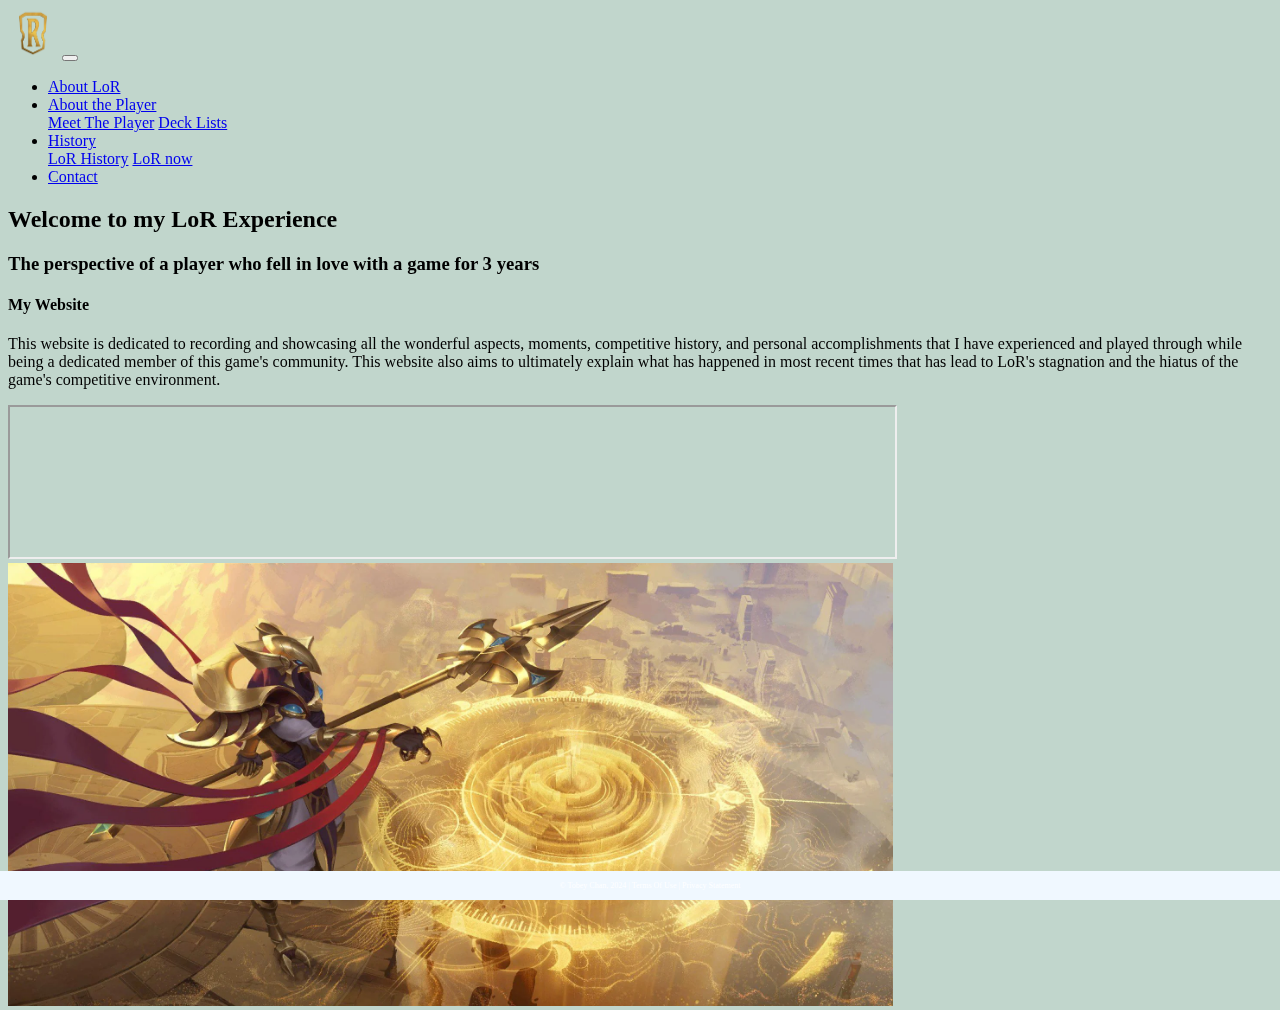
<file: index.html>
<!DOCTYPE html>
<html lang="en">
<head>
    <meta charset="UTF-8">
    <title>My First Bootstrap Page</title>
    <!-- CSS only -->
    <link href="https://cdn.jsdelivr.net/npm/bootstrap@5.0.2/dist/css/bootstrap.min.css"
          rel="stylesheet"
          integrity="sha384-EVSTQN3/azprG1Anm3QDgpJLIm9Nao0Yz1ztcQTwFspd3yD65VohhpuuCOmLASjC"
          crossorigin="anonymous">
    <link href="css/main.css" rel="stylesheet">

</head>
<body class="indexBgColor">
<div class="container-fluid">
    <div class="row">
        <nav class="navbar navbar-expand-md
                    justify-content-start
                    bg-dark navbar-dark
                    col-12">

            <!-- Brand -->
            <a class="navbar-brand" href="index.html"><img src="websiteImg/LoRIcon.png" alt="LoR Icon" width="50" height="50"></a>
            <!-- Responsive Button for the smaller menu -->
            <button class="navbar-toggler" type="button"
                    data-bs-toggle="collapse" data-bs-target="#collapsibleNavbar">
                <span class="navbar-toggler-icon"></span>
            </button>
            <div class="collapse navbar-collapse" id="collapsibleNavbar">
                <ul class="navbar-nav">
                    <!-- Links -->
                    <li class="nav-item">
                        <a class="nav-link" href="AboutLoR.html">About LoR</a>
                    </li>
                    <li class="nav-item dropdown">
                        <a class="nav-link dropdown-toggle" href="#"
                           data-toggle="dropdown" role="button" data-bs-toggle="dropdown" aria-expanded="false">
                            About the Player
                        </a>
                        <div class="dropdown-menu">
                            <a class="dropdown-item" href="meetThePlayer.html">Meet The Player</a>
                            <a class="dropdown-item" href="deckLists.html">Deck Lists</a>
                        </div>
                    </li>
                    <li class="nav-item dropdown">
                        <a class="nav-link dropdown-toggle" href="#"
                           data-toggle="dropdown" role="button" data-bs-toggle="dropdown" aria-expanded="false">
                            History
                        </a>
                        <div class="dropdown-menu">
                            <a class="dropdown-item" href="historyLoR.html">LoR History</a>
                            <a class="dropdown-item" href="recentNews.html">LoR now</a>
                        </div>
                    </li>
                    <li class="nav-item">
                        <a class="nav-link" href="contact.html">Contact</a>
                    </li>


                    <!-- Dropdown -->

                </ul>
            </div>
        </nav>
    </div>
</div>

    <div class="col-sm-12 text-center">
        <h2>Welcome to my LoR Experience</h2>
        <h3>The perspective of a player who fell in love with a game for 3 years</h3>
    </div>

<div class="container">
    <div class="row">
    <div class="col-md-6">
        <h4 class="text-center">My Website</h4>
        <p class="card-text">
            This website is dedicated to recording and showcasing all the wonderful aspects,
            moments, competitive history, and personal accomplishments that I have experienced and
            played through while being a dedicated member of this game's community. This website also aims
            to ultimately explain what has happened in most recent times that has lead to LoR's stagnation
            and the hiatus of the game's competitive environment.
        </p>
    </div>
    <div class="col-md-6" id="LoRSplash1">
        <iframe width="70%" src="https://www.youtube.com/embed/TNhKAJwlj04"></iframe>
        <img src="websiteImg/AzirLoR.webp" alt="splash art of Azir Legends of Runeterra" width="70%">
    </div>

    </div>
</div>
<div>
 <footer class="footer page-footer font-small ">
     <div class="container">
        <div class="row-cols-md-4">
            <span class="text-muted">&copy; Tobey Chan, 2024 |  Terms Of Use  |  Privacy Statement</span>
        </div>
     </div>
  </footer>
</div>


    <!-- Javascript Bundle with Popper -->
<script src="https://cdn.jsdelivr.net/npm/bootstrap@5.0.2/dist/js/bootstrap.bundle.min.js"
        integrity="sha384-MrcW6ZMFYlzcLA8Nl+NtUVF0sA7MsXsP1UyJoMp4YLEuNSfAP+JcXn/tWtIaxVXM"
        crossorigin="anonymous">
</script>

</body>
</html>
<!-- DEVELOPER: Tobey Chan, IS117-102, Spring 2024 ->
</file>
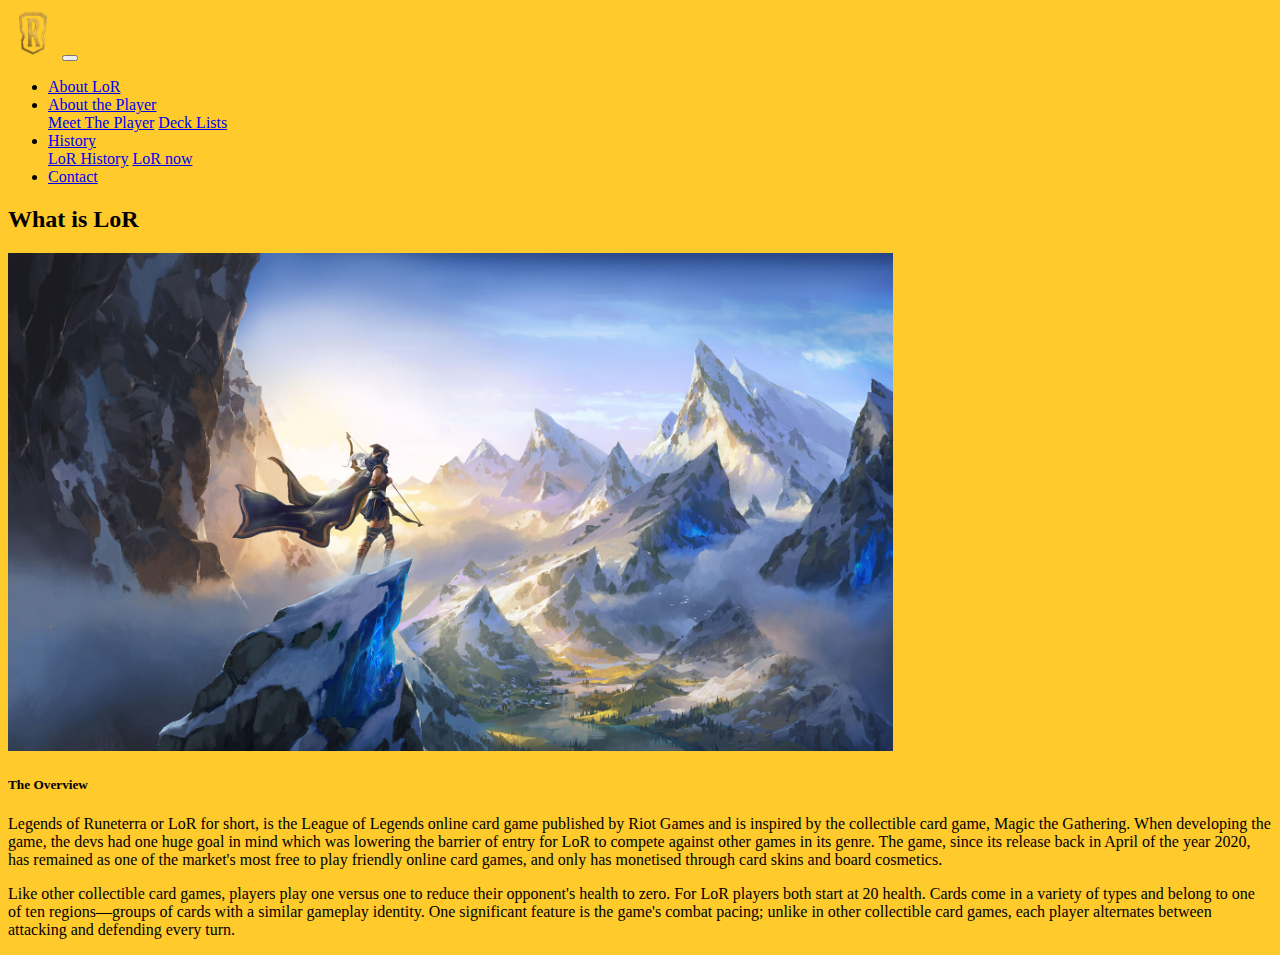
<file: AboutLoR.html>
<!DOCTYPE html>
<html lang="en">
<head>
    <meta charset="UTF-8">
    <title>My First Bootstrap Page</title>
    <!-- CSS only -->
    <link href="https://cdn.jsdelivr.net/npm/bootstrap@5.0.2/dist/css/bootstrap.min.css"
          rel="stylesheet"
          integrity="sha384-EVSTQN3/azprG1Anm3QDgpJLIm9Nao0Yz1ztcQTwFspd3yD65VohhpuuCOmLASjC"
          crossorigin="anonymous">
    <link href="css/main.css" rel="stylesheet">

</head>
<body>
<div class="container-fluid">
    <div class="row">
        <nav class="navbar navbar-expand-md
                    justify-content-start
                    bg-dark navbar-dark
                    col-12">

            <!-- Brand -->
            <a class="navbar-brand" href="index.html"><img src="websiteImg/LoRIcon.png" alt="LoR Icon" width="50" height="50"></a>
            <!-- Responsive Button for the smaller menu -->
            <button class="navbar-toggler" type="button"
                    data-bs-toggle="collapse" data-bs-target="#collapsibleNavbar">
                <span class="navbar-toggler-icon"></span>
            </button>
            <div class="collapse navbar-collapse" id="collapsibleNavbar">
                <ul class="navbar-nav">
                    <!-- Links -->
                    <li class="nav-item">
                        <a class="nav-link" href="AboutLoR.html">About LoR</a>
                    </li>
                    <li class="nav-item dropdown">
                        <a class="nav-link dropdown-toggle" href="#"
                           data-toggle="dropdown" role="button" data-bs-toggle="dropdown" aria-expanded="false">
                            About the Player
                        </a>
                        <div class="dropdown-menu">
                            <a class="dropdown-item" href="meetThePlayer.html">Meet The Player</a>
                            <a class="dropdown-item" href="deckLists.html">Deck Lists</a>
                        </div>
                    </li>
                    <li class="nav-item dropdown">
                        <a class="nav-link dropdown-toggle" href="#"
                           data-toggle="dropdown" role="button" data-bs-toggle="dropdown" aria-expanded="false">
                            History
                        </a>
                        <div class="dropdown-menu">
                            <a class="dropdown-item" href="historyLoR.html">LoR History</a>
                            <a class="dropdown-item" href="recentNews.html">LoR now</a>
                        </div>
                    </li>
                    <li class="nav-item">
                        <a class="nav-link" href="contact.html">Contact</a>
                    </li>


                    <!-- Dropdown -->

                </ul>
            </div>
        </nav>
    </div>
</div>

<div class="col-sm-12 text-center">
    <h2>What is LoR</h2>
</div>
<div class="container">
    <p></p>
    <div>
        <img src="websiteImg/Legends-of-Runeterra(ashe%20homescreen).jpg" alt="The first LoR home loading screen" width="70%" class="mx-auto d-block">
    </div>
    <div>
        <h5 class="card-title">The Overview</h5>
        <p class="card-text">
            Legends of Runeterra or LoR for short, is the League of Legends online card game published by
            Riot Games and is inspired by the collectible card game, Magic the Gathering. When developing the
            game, the devs had one huge goal in mind which was lowering the barrier of entry for LoR to compete
            against other games in its genre. The game, since its release back in April of the year 2020, has remained
            as one of the market's most free to play friendly online card games, and only has monetised through
            card skins and board cosmetics.
        </p>

        <p class="card-text">
            Like other collectible card games, players play one versus one to reduce their opponent's health to zero.
            For LoR players both start at 20 health. Cards come in a variety of types and belong to one of ten regions—groups
            of cards with a similar gameplay identity. One significant feature is the game's combat pacing; unlike in other
            collectible card games, each player alternates between attacking and defending every turn.
        </p>
    </div>


</div>


<!-- Javascript Bundle with Popper -->
<script src="https://cdn.jsdelivr.net/npm/bootstrap@5.0.2/dist/js/bootstrap.bundle.min.js"
        integrity="sha384-MrcW6ZMFYlzcLA8Nl+NtUVF0sA7MsXsP1UyJoMp4YLEuNSfAP+JcXn/tWtIaxVXM"
        crossorigin="anonymous">
</script>

</body>
</html>
<!-- DEVELOPER: Tobey Chan, IS117-102, Spring 2024 ->
</file>
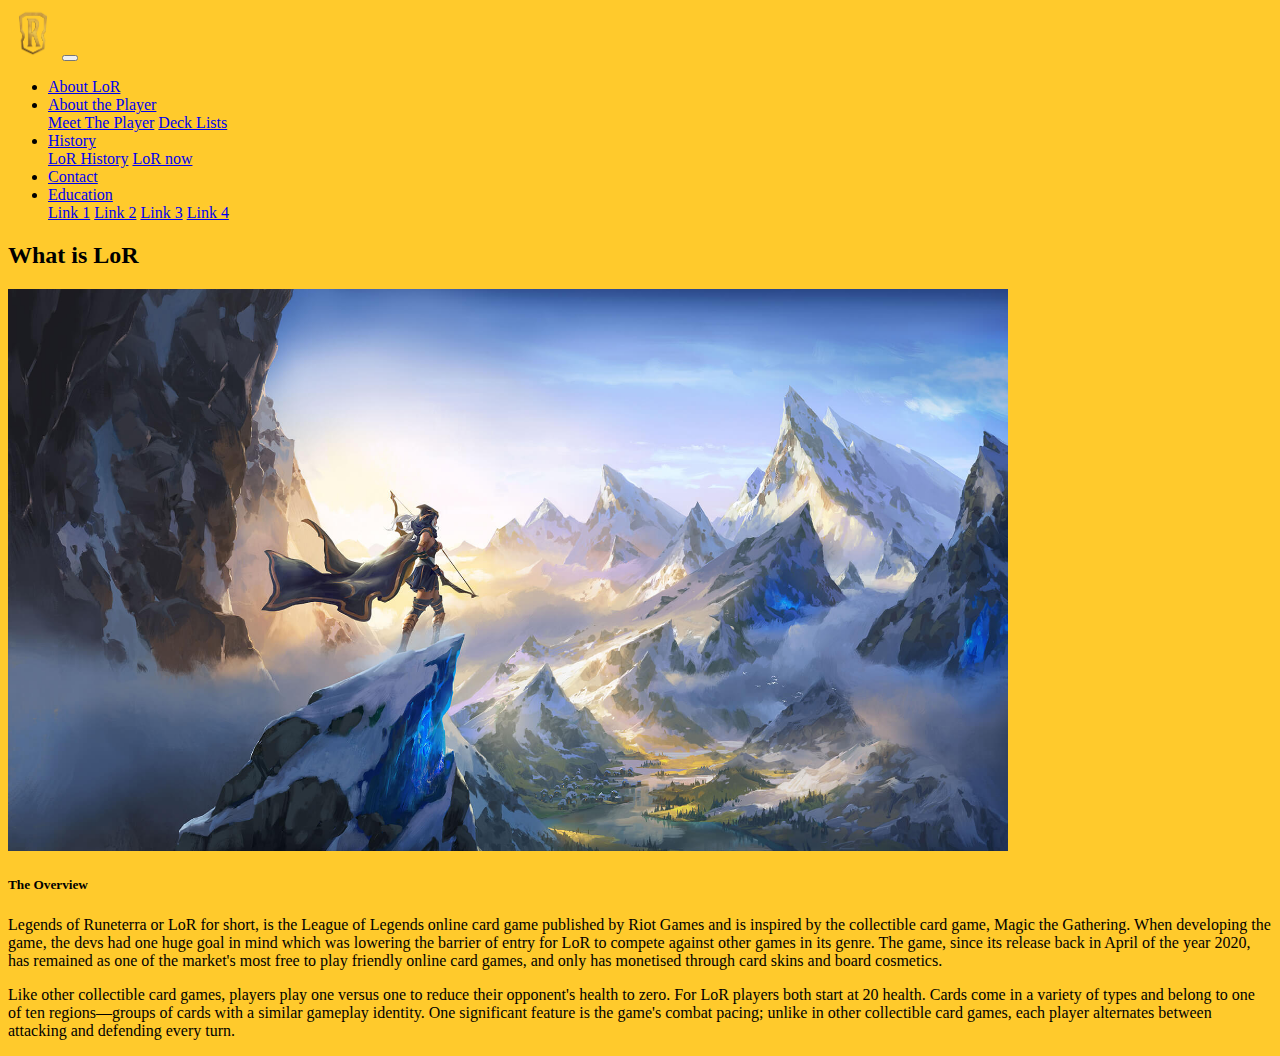
<file: aboutLoR.html>
<!DOCTYPE html>
<html lang="en">
<head>
    <meta charset="UTF-8">
    <title>About LoR</title>
    <link href="https://cdn.jsdelivr.net/npm/bootstrap@5.0.2/dist/css/bootstrap.min.css"
          rel="stylesheet"
          integrity="sha384-EVSTQN3/azprG1Anm3QDgpJLIm9Nao0Yz1ztcQTwFspd3yD65VohhpuuCOmLASjC"
          crossorigin="anonymous">
    <link href="css/main.css" rel="stylesheet">
</head>

<body>
<div class="container-fluid">
    <div class="row">
        <nav class="navbar navbar-expand-md
                    justify-content-start
                    bg-dark navbar-dark
                    col-12">

            <!-- Brand -->
            <a class="navbar-brand" href="index.html"><img src="websiteImg/LoRIcon.png" alt="LoR Icon" width="50" height="50"></a>
            <!-- Responsive Button for the smaller menu -->
            <button class="navbar-toggler" type="button"
                    data-bs-toggle="collapse" data-bs-target="#collapsibleNavbar">
                <span class="navbar-toggler-icon"></span>
            </button>
            <div class="collapse navbar-collapse" id="collapsibleNavbar">
                <ul class="navbar-nav">
                    <!-- Links -->
                    <li class="nav-item">
                        <a class="nav-link" href="aboutLoR.html">About LoR</a>
                    </li>
                    <li class="nav-item dropdown">
                        <a class="nav-link dropdown-toggle" href="#"
                           data-toggle="dropdown" role="button" data-bs-toggle="dropdown" aria-expanded="false">
                            About the Player
                        </a>
                        <div class="dropdown-menu">
                            <a class="dropdown-item" href="meetThePlayer.html">Meet The Player</a>
                            <a class="dropdown-item" href="deckLists.html">Deck Lists</a>
                        </div>
                    </li>
                    <li class="nav-item dropdown">
                        <a class="nav-link" href="#"
                           data-toggle="dropdown" role="button" data-bs-toggle="dropdown" aria-expanded="false">
                            History
                        </a>
                        <div class="dropdown-menu">
                            <a class="dropdown-item" href="historyLoR.html">LoR History</a>
                            <a class="dropdown-item" href="recentNews.html">LoR now</a>
                        </div>
                    </li>
                    <li class="nav-item">
                        <a class="nav-link" href="contact.html">Contact</a>
                    </li>


                    <!-- Dropdown -->
                    <li class="nav-item dropdown">
                        <a class="nav-link dropdown-toggle" href="#" id="navbardrop"
                           data-toggle="dropdown" role="button" data-bs-toggle="dropdown" aria-expanded="false">
                            Education
                        </a>
                        <div class="dropdown-menu">
                            <a class="dropdown-item" href="#">Link 1</a>
                            <a class="dropdown-item" href="#">Link 2</a>
                            <a class="dropdown-item" href="#">Link 3</a>
                            <a class="dropdown-item" href="#">Link 4</a>
                        </div>
                    </li>
                </ul>
            </div>
        </nav>
    </div>
</div>
<div class="col-sm-12 text-center">
    <h2>What is LoR</h2>
</div>
<div class="container">
        <p></p>
    <div>
        <img src="websiteImg/Legends-of-Runeterra(ashe%20homescreen).jpg" alt="The first LoR home loading screen" width="1000" class="mx-auto d-block">
    </div>
    <div>
        <h5 class="card-title">The Overview</h5>
        <p class="card-text">
            Legends of Runeterra or LoR for short, is the League of Legends online card game published by
            Riot Games and is inspired by the collectible card game, Magic the Gathering. When developing the
            game, the devs had one huge goal in mind which was lowering the barrier of entry for LoR to compete
            against other games in its genre. The game, since its release back in April of the year 2020, has remained
            as one of the market's most free to play friendly online card games, and only has monetised through
            card skins and board cosmetics.
        </p>

        <p class="card-text">
            Like other collectible card games, players play one versus one to reduce their opponent's health to zero.
            For LoR players both start at 20 health. Cards come in a variety of types and belong to one of ten regions—groups
            of cards with a similar gameplay identity. One significant feature is the game's combat pacing; unlike in other
            collectible card games, each player alternates between attacking and defending every turn.
        </p>
    </div>


</div>


</body>
</html>
</file>
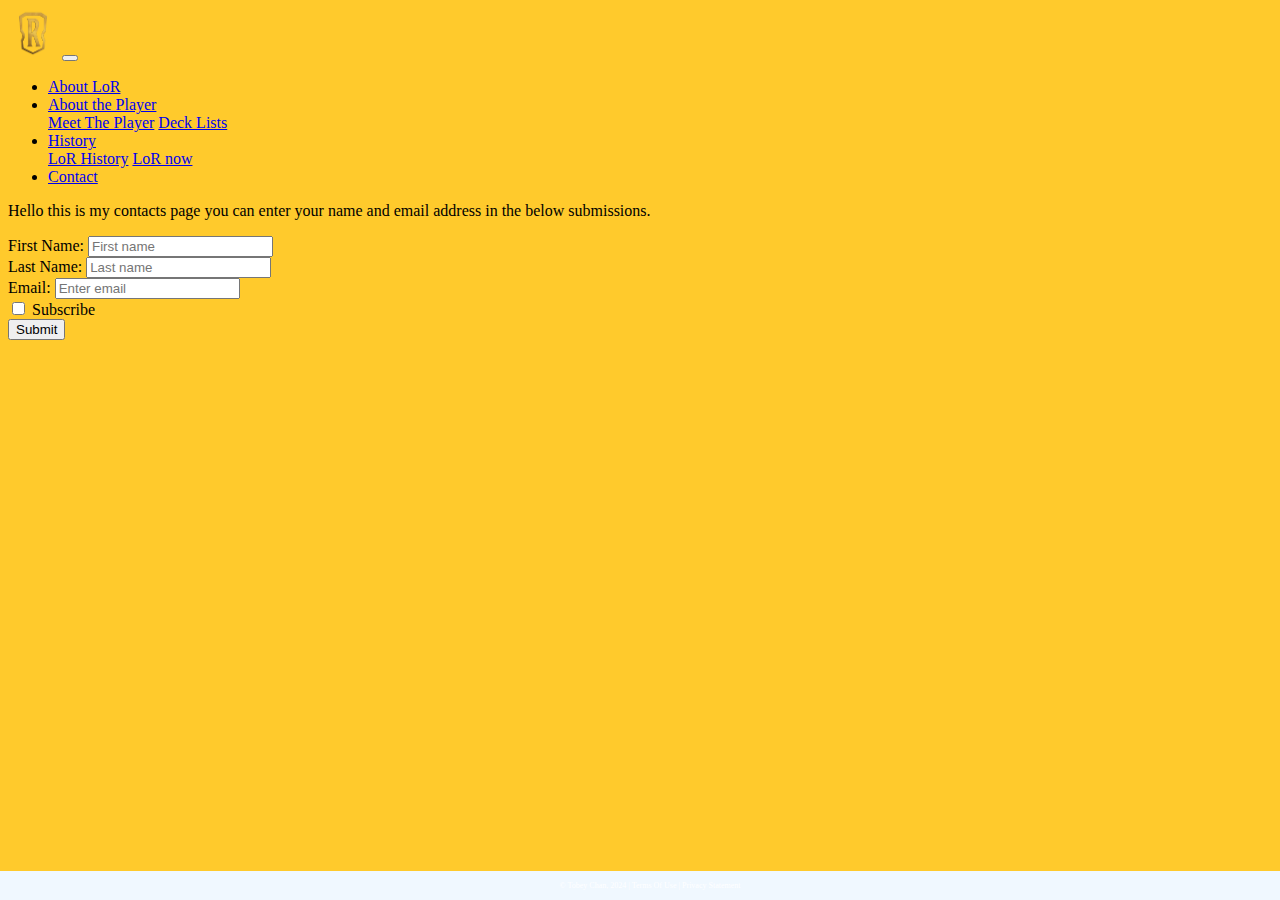
<file: contact.html>
<!DOCTYPE html>
<html lang="en">

<head>
    <meta charset="UTF-8">
    <title>My First Bootstrap Page</title>
    <!-- CSS only -->
    <link href="https://cdn.jsdelivr.net/npm/bootstrap@5.0.2/dist/css/bootstrap.min.css"
          rel="stylesheet"
          integrity="sha384-EVSTQN3/azprG1Anm3QDgpJLIm9Nao0Yz1ztcQTwFspd3yD65VohhpuuCOmLASjC"
          crossorigin="anonymous">
    <link href="css/main.css" rel="stylesheet">

</head>
<body>
<div class="container-fluid">
    <div class="row">
        <nav class="navbar navbar-expand-md
                    justify-content-start
                    bg-dark navbar-dark
                    col-12">

            <!-- Brand -->
            <a class="navbar-brand" href="index.html"><img src="websiteImg/LoRIcon.png" alt="LoR Icon" width="50" height="50"></a>
            <!-- Responsive Button for the smaller menu -->
            <button class="navbar-toggler" type="button"
                    data-bs-toggle="collapse" data-bs-target="#collapsibleNavbar">
                <span class="navbar-toggler-icon"></span>
            </button>
            <div class="collapse navbar-collapse" id="collapsibleNavbar">
                <ul class="navbar-nav">
                    <!-- Links -->
                    <li class="nav-item">
                        <a class="nav-link" href="AboutLoR.html">About LoR</a>
                    </li>
                    <li class="nav-item dropdown">
                        <a class="nav-link dropdown-toggle" href="#"
                           data-toggle="dropdown" role="button" data-bs-toggle="dropdown" aria-expanded="false">
                            About the Player
                        </a>
                        <div class="dropdown-menu">
                            <a class="dropdown-item" href="meetThePlayer.html">Meet The Player</a>
                            <a class="dropdown-item" href="deckLists.html">Deck Lists</a>
                        </div>
                    </li>
                    <li class="nav-item dropdown">
                        <a class="nav-link dropdown-toggle" href="#"
                           data-toggle="dropdown" role="button" data-bs-toggle="dropdown" aria-expanded="false">
                            History
                        </a>
                        <div class="dropdown-menu">
                            <a class="dropdown-item" href="historyLoR.html">LoR History</a>
                            <a class="dropdown-item" href="recentNews.html">LoR now</a>
                        </div>
                    </li>
                    <li class="nav-item">
                        <a class="nav-link" href="contact.html">Contact</a>
                    </li>


                    <!-- Dropdown -->

                </ul>
            </div>
        </nav>
    </div>
</div>

<div class="container">

    <div class="card-body">
        <p class="card-text text-center">
            Hello this is my contacts page you can enter your name and email address in the below submissions.
        </p>

    </div>
</div>

        <div class="container">
          <div class="row">
            <form action="">
                <div class="form-group">
                    <label for="firstname">First Name:</label>
                    <input type="text" class="form-control" id="firstname"
                           placeholder="First name" name="firstname">
                </div>
                <div class="form-group">
                    <label for="lastname">Last Name:</label>
                    <input type="text" class="form-control" id="lastname"
                           placeholder="Last name" name="lastname">
                </div>
                <div class="form-group">
                    <label for="email">Email:</label>
                    <input type="email" class="form-control" id="email"
                           placeholder="Enter email" name="email">
                </div>
                <div class="form-group form-check">
                    <label class="form-check-label">
                        <input class="form-check-input"
                               type="checkbox" name="subscribe"> Subscribe
                    </label>
                </div>
                <button type="submit" class="btn btn-primary">Submit</button>
            </form>
        </div>
        </div>


<div>
    <div>
    <footer class="footer page-footer font-small ">
        <div class="container">
            <div class="row">
                <span class="text-muted">&copy; Tobey Chan, 2024 |  Terms Of Use  |  Privacy Statement</span>
            </div>
        </div>
    </footer>
    </div>
</div>

    <!-- Javascript Bundle with Popper -->
<script src="https://cdn.jsdelivr.net/npm/bootstrap@5.0.2/dist/js/bootstrap.bundle.min.js"
        integrity="sha384-MrcW6ZMFYlzcLA8Nl+NtUVF0sA7MsXsP1UyJoMp4YLEuNSfAP+JcXn/tWtIaxVXM"
        crossorigin="anonymous">
</script>

</body>
</html>
<!-- DEVELOPER: Tobey Chan, IS117-102, Spring 2024 ->
</file>
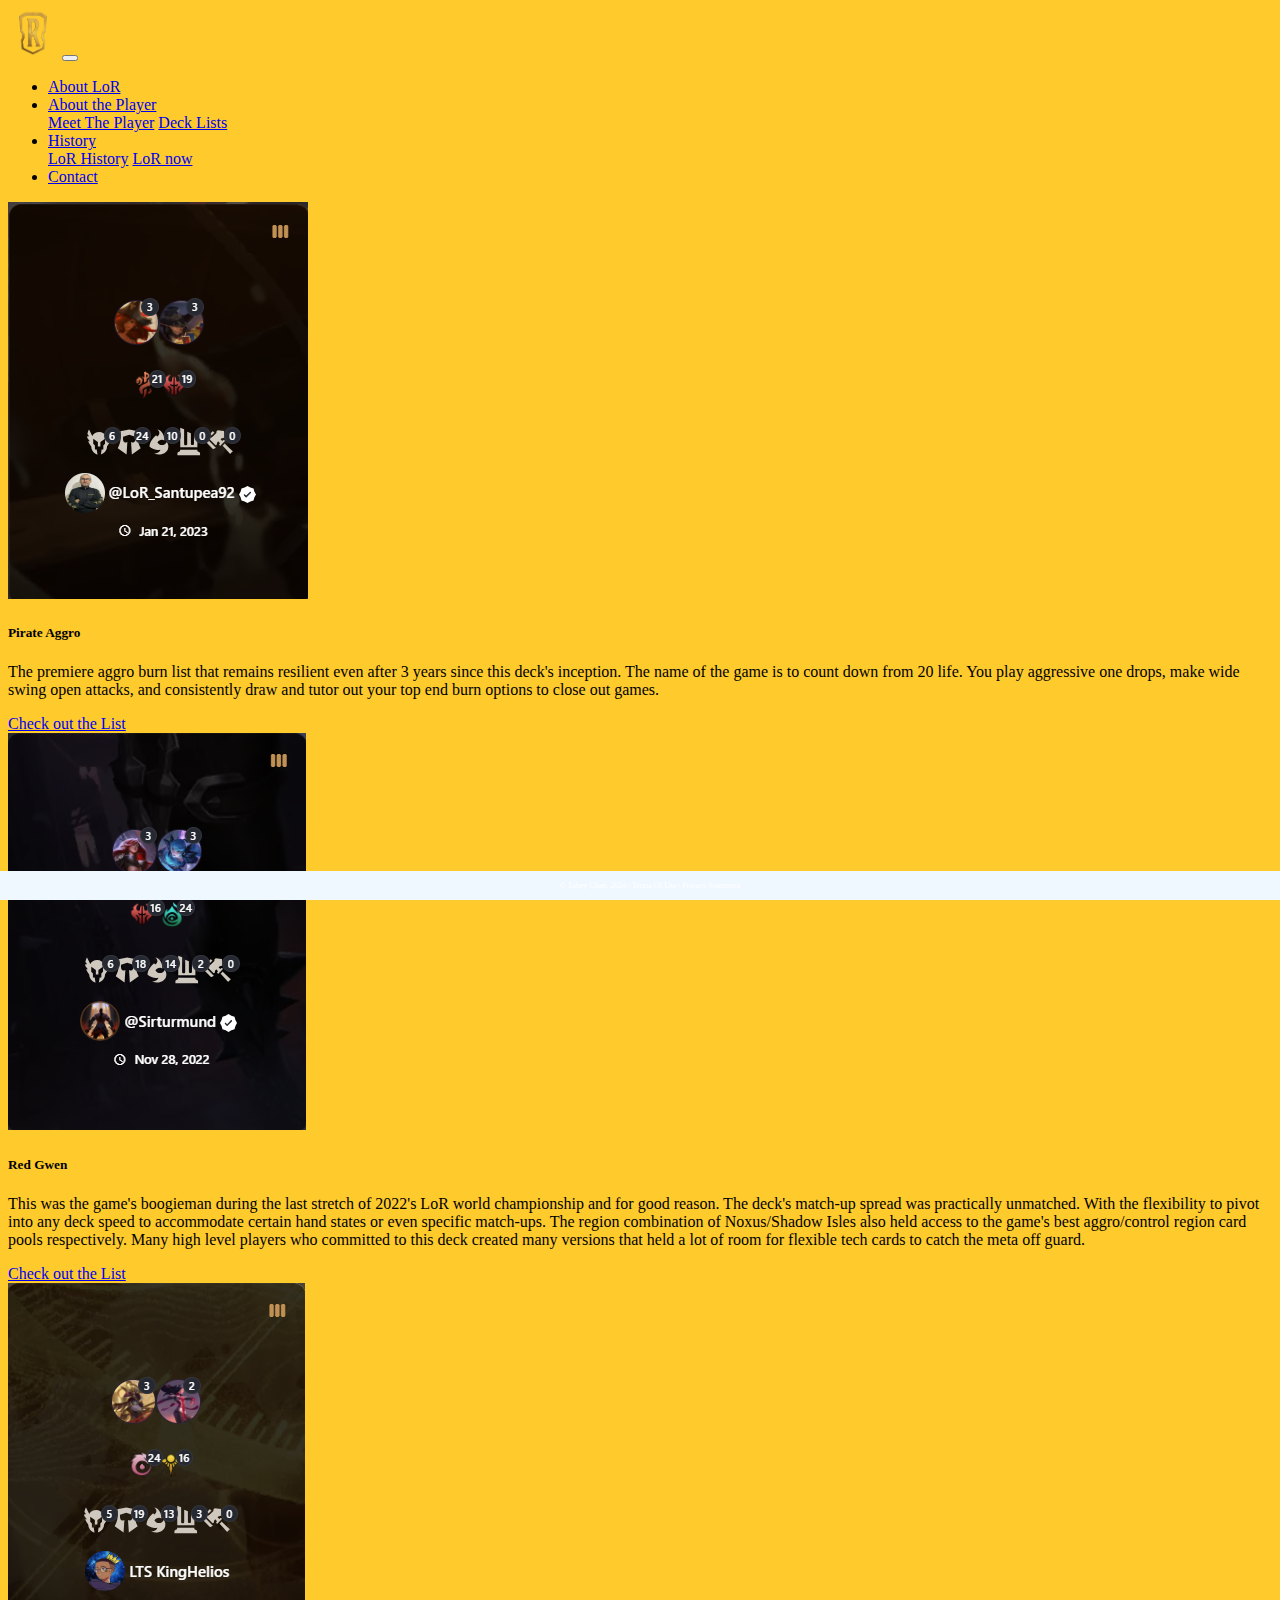
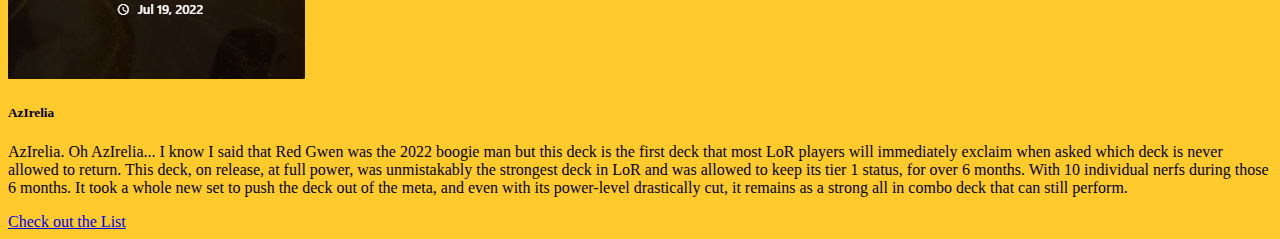
<file: deckLists.html>
<!DOCTYPE html>
<html lang="en">
<head>
    <meta charset="UTF-8">
    <title>My First Bootstrap Page</title>
    <!-- CSS only -->
    <link href="https://cdn.jsdelivr.net/npm/bootstrap@5.0.2/dist/css/bootstrap.min.css"
          rel="stylesheet"
          integrity="sha384-EVSTQN3/azprG1Anm3QDgpJLIm9Nao0Yz1ztcQTwFspd3yD65VohhpuuCOmLASjC"
          crossorigin="anonymous">
    <link href="css/main.css" rel="stylesheet">

</head>
<body>
<div class="container-fluid">
    <div class="row">
        <nav class="navbar navbar-expand-md
                    justify-content-start
                    bg-dark navbar-dark
                    col-12">

            <!-- Brand -->
            <a class="navbar-brand" href="index.html"><img src="websiteImg/LoRIcon.png" alt="LoR Icon" width="50" height="50"></a>
            <!-- Responsive Button for the smaller menu -->
            <button class="navbar-toggler" type="button"
                    data-bs-toggle="collapse" data-bs-target="#collapsibleNavbar">
                <span class="navbar-toggler-icon"></span>
            </button>
            <div class="collapse navbar-collapse" id="collapsibleNavbar">
                <ul class="navbar-nav">
                    <!-- Links -->
                    <li class="nav-item">
                        <a class="nav-link" href="AboutLoR.html">About LoR</a>
                    </li>
                    <li class="nav-item dropdown">
                        <a class="nav-link dropdown-toggle" href="#"
                           data-toggle="dropdown" role="button" data-bs-toggle="dropdown" aria-expanded="false">
                            About the Player
                        </a>
                        <div class="dropdown-menu">
                            <a class="dropdown-item" href="meetThePlayer.html">Meet The Player</a>
                            <a class="dropdown-item" href="deckLists.html">Deck Lists</a>
                        </div>
                    </li>
                    <li class="nav-item dropdown">
                        <a class="nav-link dropdown-toggle" href="#"
                           data-toggle="dropdown" role="button" data-bs-toggle="dropdown" aria-expanded="false">
                            History
                        </a>
                        <div class="dropdown-menu">
                            <a class="dropdown-item" href="historyLoR.html">LoR History</a>
                            <a class="dropdown-item" href="recentNews.html">LoR now</a>
                        </div>
                    </li>
                    <li class="nav-item">
                        <a class="nav-link" href="contact.html">Contact</a>
                    </li>


                    <!-- Dropdown -->

                </ul>
            </div>
        </nav>
    </div>
</div>

<div class="container">
    <div class="row">
        <div class="col-md-4">
            <!-- Card 1 -->
            <div class="card">
                <img src="websiteImg/PirateBurnDeck.png" class="card-img-top" alt="Pirate Aggro Deck">
                <div class="card-body">
                    <h5 class="card-title">Pirate Aggro</h5>
                    <p class="card-text">The premiere aggro burn list that remains resilient even after 3 years since
                        this deck's inception. The name of the game is to count down from 20 life. You play aggressive one drops,
                        make wide swing open attacks, and consistently draw and tutor out your top end burn options to close out
                        games.
                    </p>
                    <a href="https://runeterra.ar/lor/decks/code/CIDACAQDAMAQKBQBAEDAMHQBAYBSSBABAMBAYKBXAUBAMFQ2EYUDUAABAECAGAY" class="btn btn-primary">Check out the List</a>
                </div>
            </div>
        </div>
        <div class="col-md-4">
            <!-- Card 2 -->
            <img src="websiteImg/RedGwenDeck.png" class="card-img-top" alt="Red Gwen midrange Deck">
            <div class="card-body">
                <h5 class="card-title">Red Gwen</h5>
                <p class="card-text">This was the game's boogieman during the last stretch of 2022's LoR world championship
                    and for good reason. The deck's match-up spread was practically unmatched. With the flexibility to pivot into any
                    deck speed to accommodate certain hand states or even specific match-ups. The region combination of Noxus/Shadow Isles
                    also held access to the game's best aggro/control region card pools respectively. Many high level players who committed
                    to this deck created many versions that held a lot of room for flexible tech cards to catch the meta off guard.
                </p>
                <a href="https://runeterra.ar/lor/decks/code/CECQCAQDBEAQKAYPAIAQGKRXAIAQKKBRAMDAKDAQDQCACAIDFYAQCBIDAECAGFQDAYCQ2DRAAEAQMBJF" class="btn btn-primary">Check out the List</a>
            </div>
        </div>
        <div class="col-md-4">
            <!-- Card 3 -->
            <img src="websiteImg/AzirIreliaDeck.png" class="card-img-top" alt="AzirIrelia Deck">
            <div class="card-body">
                <h5 class="card-title">AzIrelia</h5>
                <p class="card-text">AzIrelia. Oh AzIrelia... I know I said that Red Gwen was the 2022 boogie man but this
                    deck is the first deck that most LoR players will immediately exclaim when asked which deck is never allowed
                    to return. This deck, on release, at full power, was unmistakably the strongest deck in LoR and was allowed to
                    keep its tier 1 status, for over 6 months. With 10 individual nerfs during those 6 months. It took a whole new
                    set to push the deck out of the meta, and even with its power-level drastically cut, it remains as a strong all in
                    combo deck that can still perform.
                </p>
                <a href="https://runeterra.ar/lor/decks/code/CMCACBQHEIBAIAQEBEBQCAQGBQVAGBAHAMNDGAQCAQDV26IDAQBAKCALAIAQIAQBAIBQEBIU" class="btn btn-primary">Check out the List</a>
            </div>
        </div>
    </div>
</div>
<div>
    <footer class="footer page-footer font-small ">
        <div class="container">
            <div class="row-cols-md-4">
                <span class="text-muted">&copy; Tobey Chan, 2024 |  Terms Of Use  |  Privacy Statement</span>
            </div>
        </div>
    </footer>
</div>


<!-- Javascript Bundle with Popper -->
<script src="https://cdn.jsdelivr.net/npm/bootstrap@5.0.2/dist/js/bootstrap.bundle.min.js"
        integrity="sha384-MrcW6ZMFYlzcLA8Nl+NtUVF0sA7MsXsP1UyJoMp4YLEuNSfAP+JcXn/tWtIaxVXM"
        crossorigin="anonymous">
</script>

</body>
</html>
<!-- DEVELOPER: Tobey Chan, IS117-102, Spring 2024 ->
</file>
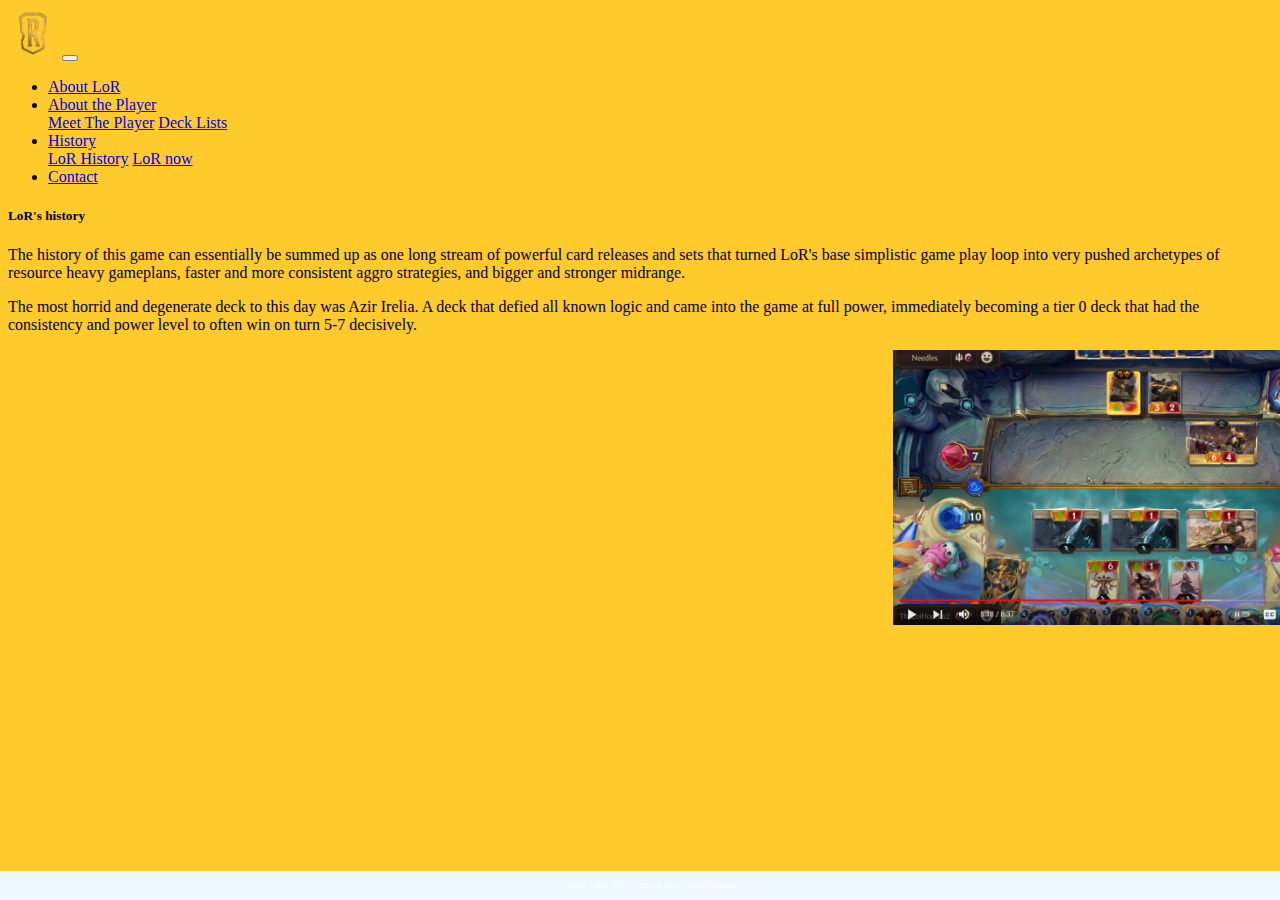
<file: historyLoR.html>
<!DOCTYPE html>
<html lang="en">
<head>
    <meta charset="UTF-8">
    <title>My First Bootstrap Page</title>
    <!-- CSS only -->
    <link href="https://cdn.jsdelivr.net/npm/bootstrap@5.0.2/dist/css/bootstrap.min.css"
          rel="stylesheet"
          integrity="sha384-EVSTQN3/azprG1Anm3QDgpJLIm9Nao0Yz1ztcQTwFspd3yD65VohhpuuCOmLASjC"
          crossorigin="anonymous">
    <link href="css/main.css" rel="stylesheet">

</head>
<body>
<div class="container-fluid">
    <div class="row">
        <nav class="navbar navbar-expand-md
                    justify-content-start
                    bg-dark navbar-dark
                    col-12">

            <!-- Brand -->
            <a class="navbar-brand" href="index.html"><img src="websiteImg/LoRIcon.png" alt="LoR Icon" width="50" height="50"></a>
            <!-- Responsive Button for the smaller menu -->
            <button class="navbar-toggler" type="button"
                    data-bs-toggle="collapse" data-bs-target="#collapsibleNavbar">
                <span class="navbar-toggler-icon"></span>
            </button>
            <div class="collapse navbar-collapse" id="collapsibleNavbar">
                <ul class="navbar-nav">
                    <!-- Links -->
                    <li class="nav-item">
                        <a class="nav-link" href="AboutLoR.html">About LoR</a>
                    </li>
                    <li class="nav-item dropdown">
                        <a class="nav-link dropdown-toggle" href="#"
                           data-toggle="dropdown" role="button" data-bs-toggle="dropdown" aria-expanded="false">
                            About the Player
                        </a>
                        <div class="dropdown-menu">
                            <a class="dropdown-item" href="meetThePlayer.html">Meet The Player</a>
                            <a class="dropdown-item" href="deckLists.html">Deck Lists</a>
                        </div>
                    </li>
                    <li class="nav-item dropdown">
                        <a class="nav-link dropdown-toggle" href="#"
                           data-toggle="dropdown" role="button" data-bs-toggle="dropdown" aria-expanded="false">
                            History
                        </a>
                        <div class="dropdown-menu">
                            <a class="dropdown-item" href="historyLoR.html">LoR History</a>
                            <a class="dropdown-item" href="recentNews.html">LoR now</a>
                        </div>
                    </li>
                    <li class="nav-item">
                        <a class="nav-link" href="contact.html">Contact</a>
                    </li>


                    <!-- Dropdown -->

                </ul>
            </div>
        </nav>
    </div>
</div>
<div class="container">
    <div class="row">
        <div class="col-md-6" id="LoRText1">
            <h5 class="card-title">LoR's history</h5>
            <p class="card-text">
                The history of this game can essentially be summed up as one long stream
                of powerful card releases and sets that turned LoR's base simplistic game play loop
                into very pushed archetypes of resource heavy gameplans, faster and more consistent
                aggro strategies, and bigger and stronger midrange.
            </p>
            <p>
                The most horrid and degenerate deck to this day was Azir Irelia. A deck that defied all known logic
                and came into the game at full power, immediately becoming a tier 0 deck that had the consistency and power level
                to often win on turn 5-7 decisively.
            </p>
        </div>
        <div class="col-md-6" id="LoRSplash2">
            <img src="websiteImg/funAndInteractiveGameplay.png" alt="Fun and Interactive..." width="500">
        </div>
    </div>

</div>
<div>
    <footer class="footer page-footer font-small ">
        <div class="container">
            <div class="row-cols-md-4">
                <span class="text-muted">&copy; Tobey Chan, 2024 |  Terms Of Use  |  Privacy Statement</span>
            </div>
        </div>
    </footer>
</div>


<!-- Javascript Bundle with Popper -->
<script src="https://cdn.jsdelivr.net/npm/bootstrap@5.0.2/dist/js/bootstrap.bundle.min.js"
        integrity="sha384-MrcW6ZMFYlzcLA8Nl+NtUVF0sA7MsXsP1UyJoMp4YLEuNSfAP+JcXn/tWtIaxVXM"
        crossorigin="anonymous">
</script>

</body>
</html>
<!-- DEVELOPER: Tobey Chan, IS117-102, Spring 2024 ->
</file>
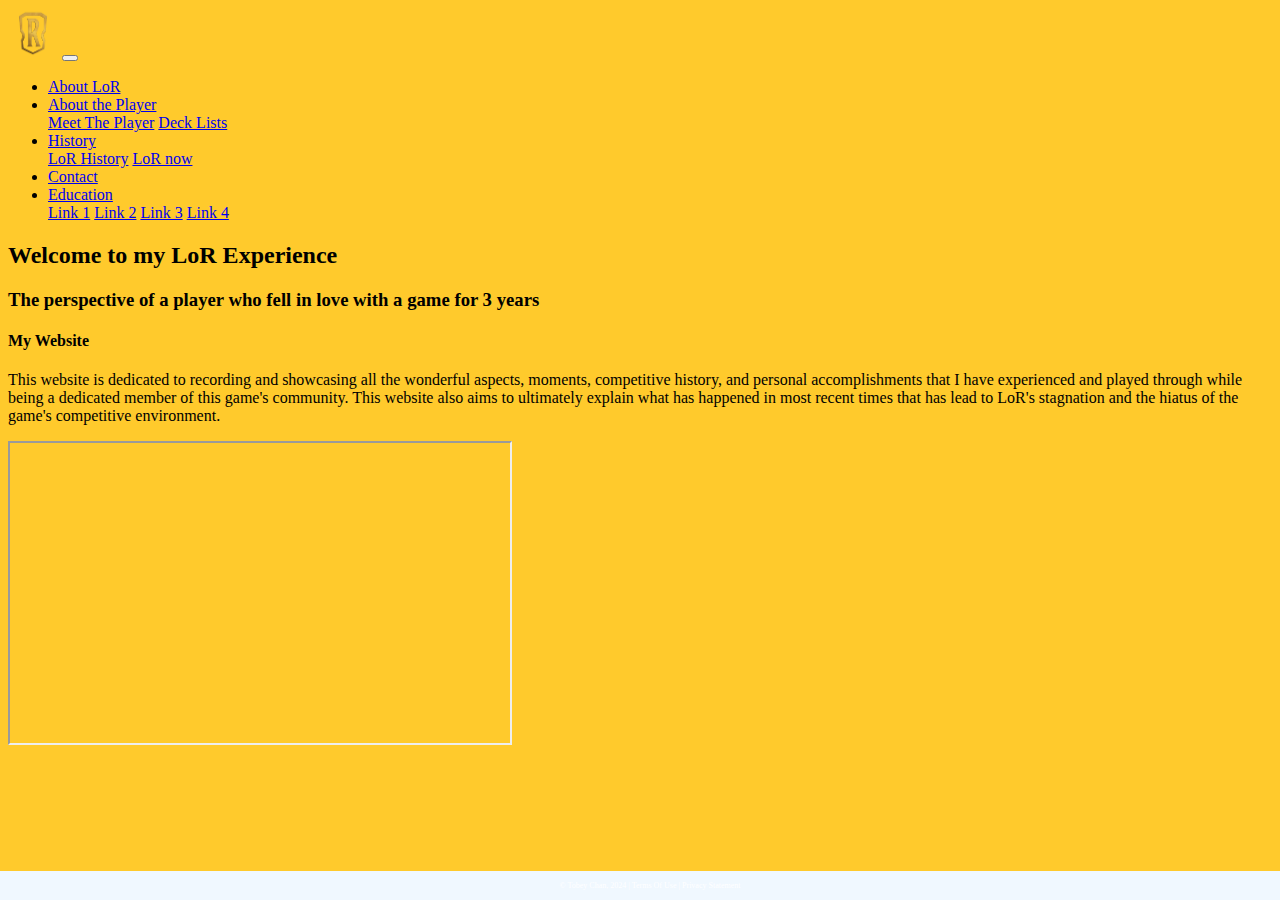
<file: home.html>
<!DOCTYPE html>
<html lang="en">
<head>
    <meta charset="UTF-8">
    <title>My First Bootstrap Page</title>
    <!-- CSS only -->
    <link href="https://cdn.jsdelivr.net/npm/bootstrap@5.0.2/dist/css/bootstrap.min.css"
          rel="stylesheet"
          integrity="sha384-EVSTQN3/azprG1Anm3QDgpJLIm9Nao0Yz1ztcQTwFspd3yD65VohhpuuCOmLASjC"
          crossorigin="anonymous">
    <link href="css/main.css" rel="stylesheet">

</head>
<body>
<div class="container-fluid">
    <div class="row">
        <nav class="navbar navbar-expand-md
                    justify-content-start
                    bg-dark navbar-dark
                    col-12">

            <!-- Brand -->
            <a class="navbar-brand" href="home.html"><img src="websiteImg/LoRIcon.png" alt="LoR Icon" width="50" height="50"></a>
            <!-- Responsive Button for the smaller menu -->
            <button class="navbar-toggler" type="button"
                    data-bs-toggle="collapse" data-bs-target="#collapsibleNavbar">
                <span class="navbar-toggler-icon"></span>
            </button>
            <div class="collapse navbar-collapse" id="collapsibleNavbar">
                <ul class="navbar-nav">
                    <!-- Links -->
                    <li class="nav-item">
                        <a class="nav-link" href="aboutLoR.html">About LoR</a>
                    </li>
                    <li class="nav-item dropdown">
                        <a class="nav-link dropdown-toggle" href="#"
                           data-toggle="dropdown" role="button" data-bs-toggle="dropdown" aria-expanded="false">
                            About the Player
                        </a>
                        <div class="dropdown-menu">
                            <a class="dropdown-item" href="meetThePlayer.html">Meet The Player</a>
                            <a class="dropdown-item" href="deckLists.html">Deck Lists</a>
                        </div>
                    </li>
                    <li class="nav-item dropdown">
                        <a class="nav-link" href="#"
                           data-toggle="dropdown" role="button" data-bs-toggle="dropdown" aria-expanded="false">
                            History
                        </a>
                        <div class="dropdown-menu">
                            <a class="dropdown-item" href="historyLoR.html">LoR History</a>
                            <a class="dropdown-item" href="recentNews.html">LoR now</a>
                        </div>
                    </li>
                    <li class="nav-item">
                        <a class="nav-link" href="contact.html">Contact</a>
                    </li>


                    <!-- Dropdown -->
                    <li class="nav-item dropdown">
                        <a class="nav-link dropdown-toggle" href="#" id="navbardrop"
                           data-toggle="dropdown" role="button" data-bs-toggle="dropdown" aria-expanded="false">
                            Education
                        </a>
                        <div class="dropdown-menu">
                            <a class="dropdown-item" href="#">Link 1</a>
                            <a class="dropdown-item" href="#">Link 2</a>
                            <a class="dropdown-item" href="#">Link 3</a>
                            <a class="dropdown-item" href="#">Link 4</a>
                        </div>
                    </li>
                </ul>
            </div>
        </nav>
    </div>
</div>

    <div class="col-sm-12 text-center">
        <h2>Welcome to my LoR Experience</h2>
        <h3>The perspective of a player who fell in love with a game for 3 years</h3>
    </div>

<div class="container">
    <div class="row">
    <div class="col-md-6">
        <h4 class="text-center">My Website</h4>
        <p class="card-text">
            This website is dedicated to recording and showcasing all the wonderful aspects,
            moments, competitive history, and personal accomplishments that I have experienced and
            played through while being a dedicated member of this game's community. This website also aims
            to ultimately explain what has happened in most recent times that has lead to LoR's stagnation
            and the hiatus of the game's competitive environment.
        </p>
    </div>
    <div class="col-md-6">
        <iframe width="500" height="300" src="https://www.youtube.com/embed/TNhKAJwlj04"></iframe>
    </div>
    </div>
</div>
<div>
 <footer class="footer page-footer font-small ">
     <div class="container">
        <div class="row-cols-md-4">
            <span class="text-muted">&copy; Tobey Chan, 2024 |  Terms Of Use  |  Privacy Statement</span>
        </div>
     </div>
  </footer>
</div>


    <!-- Javascript Bundle with Popper -->
<script src="https://cdn.jsdelivr.net/npm/bootstrap@5.0.2/dist/js/bootstrap.bundle.min.js"
        integrity="sha384-MrcW6ZMFYlzcLA8Nl+NtUVF0sA7MsXsP1UyJoMp4YLEuNSfAP+JcXn/tWtIaxVXM"
        crossorigin="anonymous">
</script>

</body>
</html>
<!-- DEVELOPER: Tobey Chan, IS117-102, Spring 2024 ->
</file>
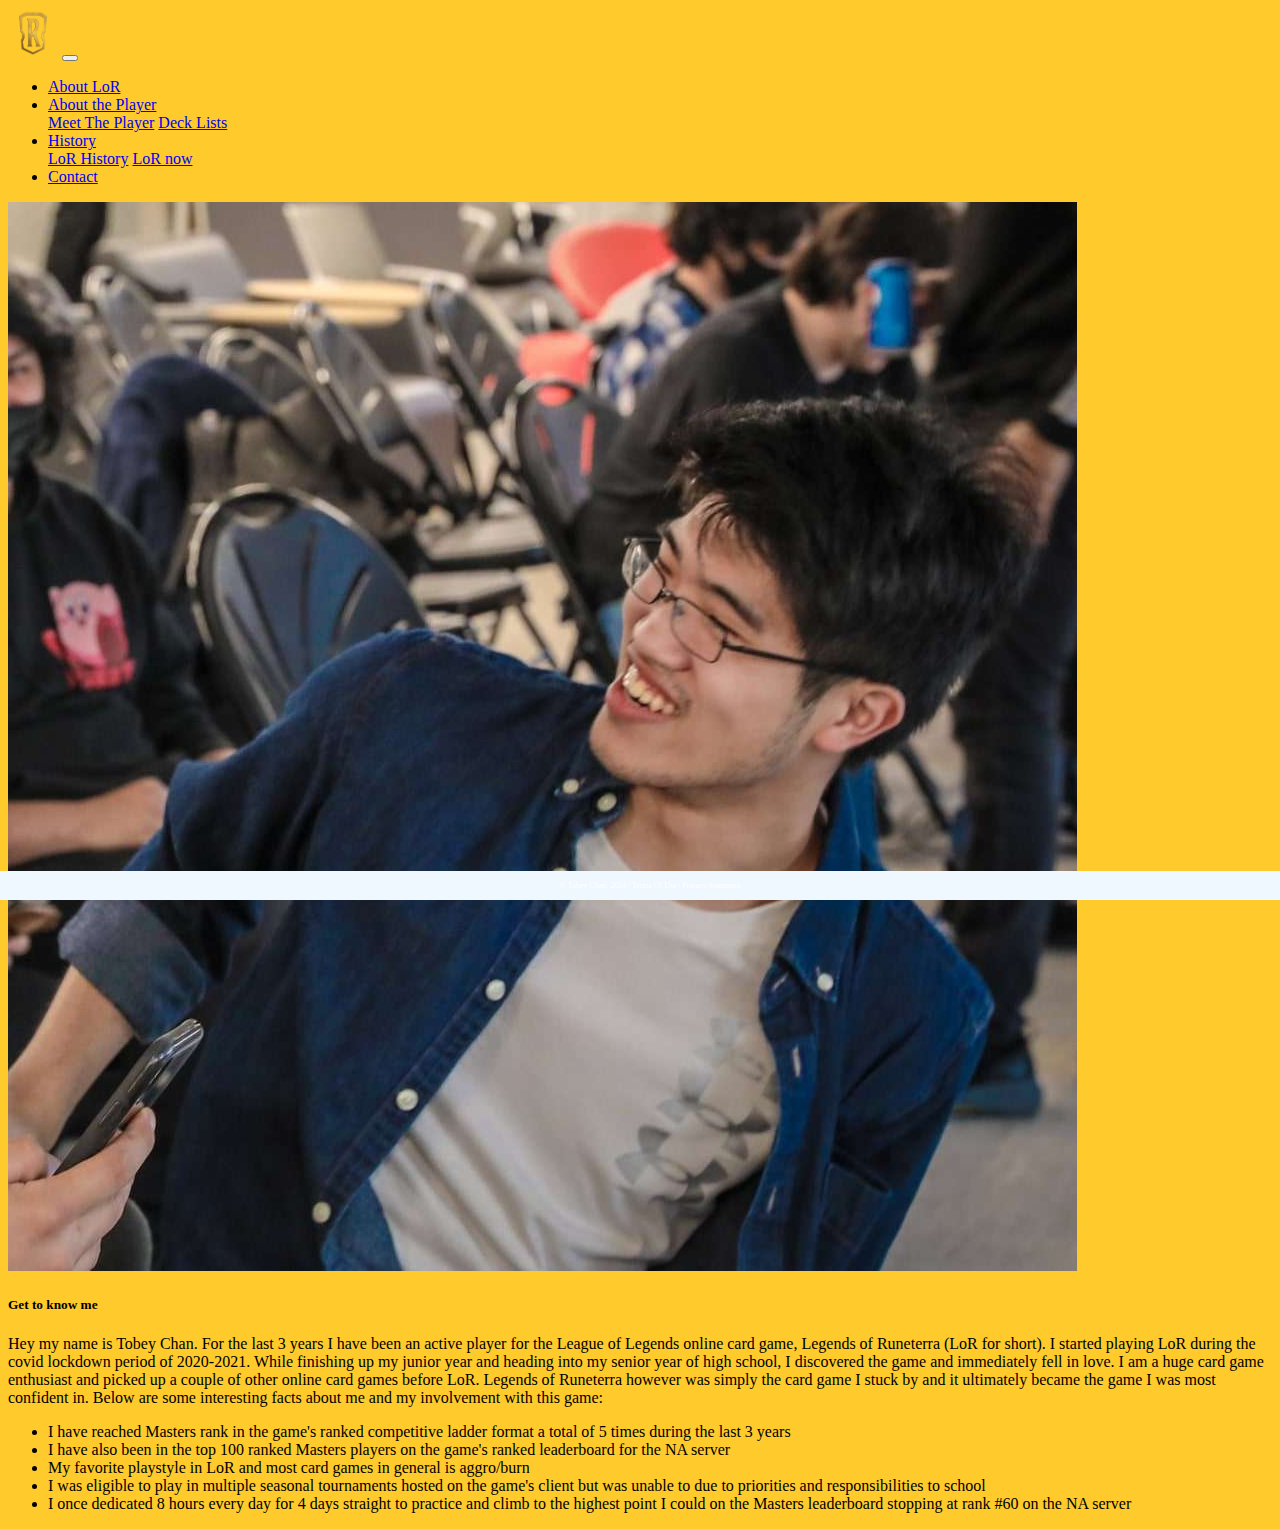
<file: meetThePlayer.html>
<!DOCTYPE html>
<html lang="en">
<head>
    <meta charset="UTF-8">
    <title>My First Bootstrap Page</title>
    <!-- CSS only -->
    <link href="https://cdn.jsdelivr.net/npm/bootstrap@5.0.2/dist/css/bootstrap.min.css"
          rel="stylesheet"
          integrity="sha384-EVSTQN3/azprG1Anm3QDgpJLIm9Nao0Yz1ztcQTwFspd3yD65VohhpuuCOmLASjC"
          crossorigin="anonymous">
    <link href="css/main.css" rel="stylesheet">

</head>
<body>
<div class="container-fluid">
    <div class="row">
        <nav class="navbar navbar-expand-md
                    justify-content-start
                    bg-dark navbar-dark
                    col-12">

            <!-- Brand -->
            <a class="navbar-brand" href="index.html"><img src="websiteImg/LoRIcon.png" alt="LoR Icon" width="50" height="50"></a>
            <!-- Responsive Button for the smaller menu -->
            <button class="navbar-toggler" type="button"
                    data-bs-toggle="collapse" data-bs-target="#collapsibleNavbar">
                <span class="navbar-toggler-icon"></span>
            </button>
            <div class="collapse navbar-collapse" id="collapsibleNavbar">
                <ul class="navbar-nav">
                    <!-- Links -->
                    <li class="nav-item">
                        <a class="nav-link" href="AboutLoR.html">About LoR</a>
                    </li>
                    <li class="nav-item dropdown">
                        <a class="nav-link dropdown-toggle" href="#"
                           data-toggle="dropdown" role="button" data-bs-toggle="dropdown" aria-expanded="false">
                            About the Player
                        </a>
                        <div class="dropdown-menu">
                            <a class="dropdown-item" href="meetThePlayer.html">Meet The Player</a>
                            <a class="dropdown-item" href="deckLists.html">Deck Lists</a>
                        </div>
                    </li>
                    <li class="nav-item dropdown">
                        <a class="nav-link dropdown-toggle" href="#"
                           data-toggle="dropdown" role="button" data-bs-toggle="dropdown" aria-expanded="false">
                            History
                        </a>
                        <div class="dropdown-menu">
                            <a class="dropdown-item" href="historyLoR.html">LoR History</a>
                            <a class="dropdown-item" href="recentNews.html">LoR now</a>
                        </div>
                    </li>
                    <li class="nav-item">
                        <a class="nav-link" href="contact.html">Contact</a>
                    </li>


                    <!-- Dropdown -->

                </ul>
            </div>
        </nav>
    </div>
</div>

<div class="container">
    <div>
        <img src="websiteImg/TobeyImg.jpg" class="card-img-top" alt="Image of the Player Tobey Chan" height="30%">
    </div>

    <div class="card-body">
        <h5 class="card-title">Get to know me</h5>
        <p class="card-text">
            Hey my name is Tobey Chan. For the last 3 years I have been an active player for the League of Legends
            online card game, Legends of Runeterra (LoR for short). I started playing LoR during the covid lockdown
            period of 2020-2021. While finishing up my junior year and heading into my senior year of high school, I
            discovered the game and immediately fell in love. I am a huge card game enthusiast and picked up a couple
            of other online card games before LoR. Legends of Runeterra however was simply the card game I stuck by and
            it ultimately became the game I was most confident in. Below are some interesting facts about me and my involvement
            with this game:
        </p>
        <ul>
            <li>I have reached Masters rank in the game's ranked competitive ladder format a total of 5 times during the last 3 years</li>
            <li>I have also been in the top 100 ranked Masters players on the game's ranked leaderboard for the NA server</li>
            <li>My favorite playstyle in LoR and most card games in general is aggro/burn</li>
            <li>I was eligible to play in multiple seasonal tournaments hosted on the game's client but was unable to due to priorities and responsibilities to school</li>
            <li>I once dedicated 8 hours every day for 4 days straight to practice and climb to the highest point I could on the Masters leaderboard stopping at rank #60 on the NA server</li>
        </ul>
    </div>
</div>
<div>
    <footer class="footer page-footer font-small ">
        <div class="container">
            <div class="row-cols-md-4">
                <span class="text-muted">&copy; Tobey Chan, 2024 |  Terms Of Use  |  Privacy Statement</span>
            </div>
        </div>
    </footer>
</div>


<!-- Javascript Bundle with Popper -->
<script src="https://cdn.jsdelivr.net/npm/bootstrap@5.0.2/dist/js/bootstrap.bundle.min.js"
        integrity="sha384-MrcW6ZMFYlzcLA8Nl+NtUVF0sA7MsXsP1UyJoMp4YLEuNSfAP+JcXn/tWtIaxVXM"
        crossorigin="anonymous">
</script>

</body>
</html>
<!-- DEVELOPER: Tobey Chan, IS117-102, Spring 2024 ->
</file>
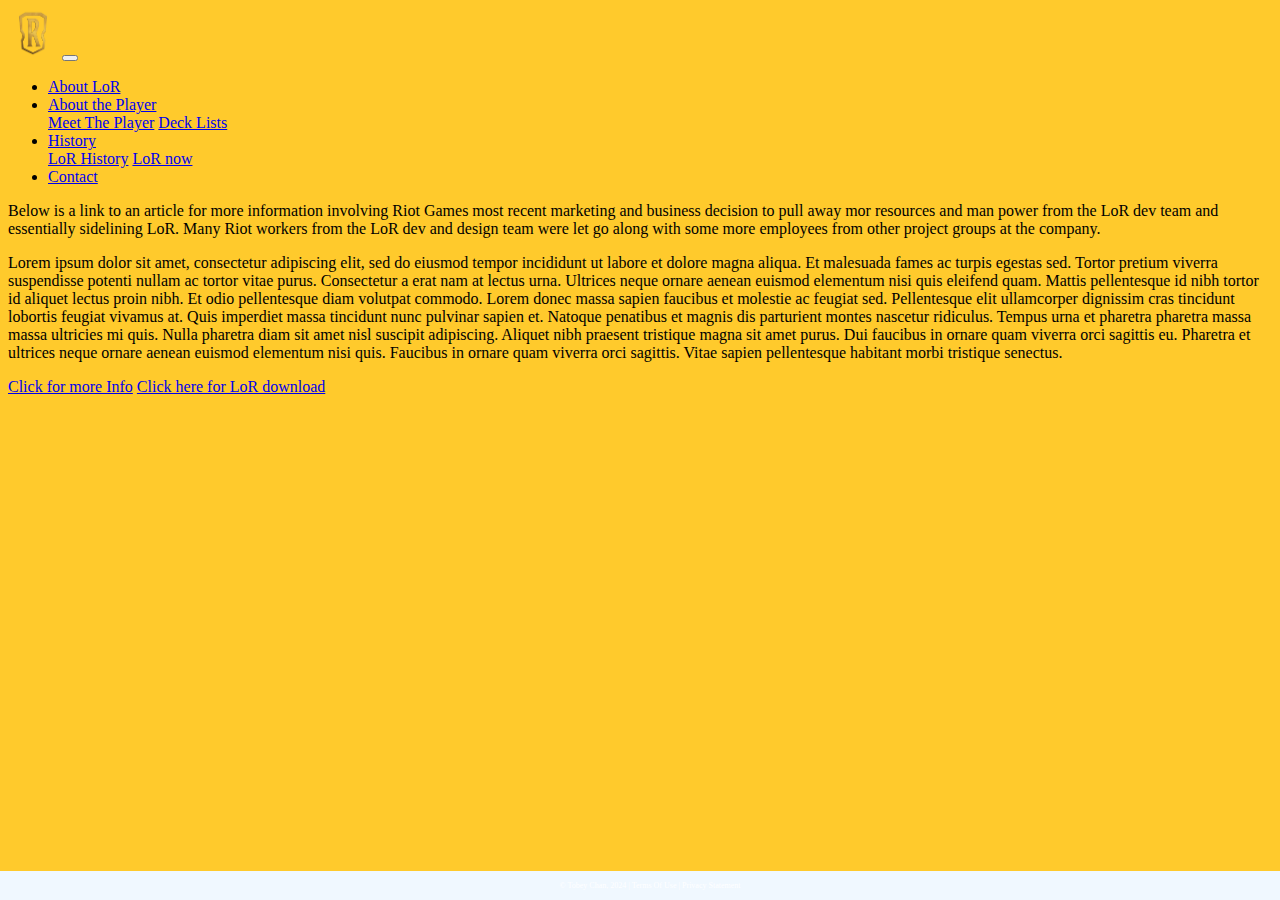
<file: recentNews.html>
<!DOCTYPE html>
<html lang="en">
<head>
    <meta charset="UTF-8">
    <title>My First Bootstrap Page</title>
    <!-- CSS only -->
    <link href="https://cdn.jsdelivr.net/npm/bootstrap@5.0.2/dist/css/bootstrap.min.css"
          rel="stylesheet"
          integrity="sha384-EVSTQN3/azprG1Anm3QDgpJLIm9Nao0Yz1ztcQTwFspd3yD65VohhpuuCOmLASjC"
          crossorigin="anonymous">
    <link href="css/main.css" rel="stylesheet">

</head>
<body>
<div class="container-fluid">
    <div class="row">
        <nav class="navbar navbar-expand-md
                    justify-content-start
                    bg-dark navbar-dark
                    col-12">

            <!-- Brand -->
            <a class="navbar-brand" href="index.html"><img src="websiteImg/LoRIcon.png" alt="LoR Icon" width="50" height="50"></a>
            <!-- Responsive Button for the smaller menu -->
            <button class="navbar-toggler" type="button"
                    data-bs-toggle="collapse" data-bs-target="#collapsibleNavbar">
                <span class="navbar-toggler-icon"></span>
            </button>
            <div class="collapse navbar-collapse" id="collapsibleNavbar">
                <ul class="navbar-nav">
                    <!-- Links -->
                    <li class="nav-item">
                        <a class="nav-link" href="AboutLoR.html">About LoR</a>
                    </li>
                    <li class="nav-item dropdown">
                        <a class="nav-link dropdown-toggle" href="#"
                           data-toggle="dropdown" role="button" data-bs-toggle="dropdown" aria-expanded="false">
                            About the Player
                        </a>
                        <div class="dropdown-menu">
                            <a class="dropdown-item" href="meetThePlayer.html">Meet The Player</a>
                            <a class="dropdown-item" href="deckLists.html">Deck Lists</a>
                        </div>
                    </li>
                    <li class="nav-item dropdown">
                        <a class="nav-link dropdown-toggle" href="#"
                           data-toggle="dropdown" role="button" data-bs-toggle="dropdown" aria-expanded="false">
                            History
                        </a>
                        <div class="dropdown-menu">
                            <a class="dropdown-item" href="historyLoR.html">LoR History</a>
                            <a class="dropdown-item" href="recentNews.html">LoR now</a>
                        </div>
                    </li>
                    <li class="nav-item">
                        <a class="nav-link" href="contact.html">Contact</a>
                    </li>


                    <!-- Dropdown -->

                </ul>
            </div>
        </nav>
    </div>
</div>

<div class="container">
    <div class="card-text text-center">
        <p>
            Below is a link to an article for more information involving Riot Games most recent marketing
            and business decision to pull away mor resources and man power from the LoR dev team and essentially sidelining
            LoR. Many Riot workers from the LoR dev and design team were let go along with some more employees from other
            project groups at the company.
        </p>
        <p>
            Lorem ipsum dolor sit amet, consectetur adipiscing elit, sed do eiusmod tempor incididunt ut labore et dolore magna aliqua. Et malesuada fames ac turpis egestas sed. Tortor pretium viverra suspendisse potenti nullam ac tortor vitae purus. Consectetur a erat nam at lectus urna. Ultrices neque ornare aenean euismod elementum nisi quis eleifend quam. Mattis pellentesque id nibh tortor id aliquet lectus proin nibh. Et odio pellentesque diam volutpat commodo. Lorem donec massa sapien faucibus et molestie ac feugiat sed. Pellentesque elit ullamcorper dignissim cras tincidunt lobortis feugiat vivamus at. Quis imperdiet massa tincidunt nunc pulvinar sapien et. Natoque penatibus et magnis dis parturient montes nascetur ridiculus. Tempus urna et pharetra pharetra massa massa ultricies mi quis. Nulla pharetra diam sit amet nisl suscipit adipiscing. Aliquet nibh praesent tristique magna sit amet purus. Dui faucibus in ornare quam viverra orci sagittis eu. Pharetra et ultrices neque ornare aenean euismod elementum nisi quis. Faucibus in ornare quam viverra orci sagittis. Vitae sapien pellentesque habitant morbi tristique senectus.
        </p>

    </div>
    <div class="text-center">
        <a href="https://playruneterra.com/en-us/news/game-updates/legends-of-runeterra-2024-state-of-the-game-faq/" class="btn btn-primary">Click for more Info</a>
        <a href="https://playruneterra.com/en-us/" class="btn btn-primary">Click here for LoR download</a>
    </div>

</div>
<div>
    <footer class="footer page-footer font-small ">
        <div class="container">
            <div class="row-cols-md-4">
                <span class="text-muted">&copy; Tobey Chan, 2024 |  Terms Of Use  |  Privacy Statement</span>
            </div>
        </div>
    </footer>
</div>


<!-- Javascript Bundle with Popper -->
<script src="https://cdn.jsdelivr.net/npm/bootstrap@5.0.2/dist/js/bootstrap.bundle.min.js"
        integrity="sha384-MrcW6ZMFYlzcLA8Nl+NtUVF0sA7MsXsP1UyJoMp4YLEuNSfAP+JcXn/tWtIaxVXM"
        crossorigin="anonymous">
</script>

</body>
</html>
<!-- DEVELOPER: Tobey Chan, IS117-102, Spring 2024 ->
</file>
<file: css/main.css>
.container #LoRSplash1{
    float: right;
}

.container #LoRSplash2{
    float: right;
    max-width: 30%;
}
.container #LoRText1{
    text-align: left;

}
body.indexBgColor{
    background-color: #c1d6cc;
}
body{
    background-color: #ffca2c;
}



.footer {
    position: fixed;
    left: 0;
    bottom: 0;
    width: 100%;
    background-color: aliceblue;
    color: white;
    text-align: center;
    padding: 10px;
    font-size: 0.5rem;
}

/*DEVELOPER: Tobey Chan, IS117-102, Spring, 2024 */
</file>
